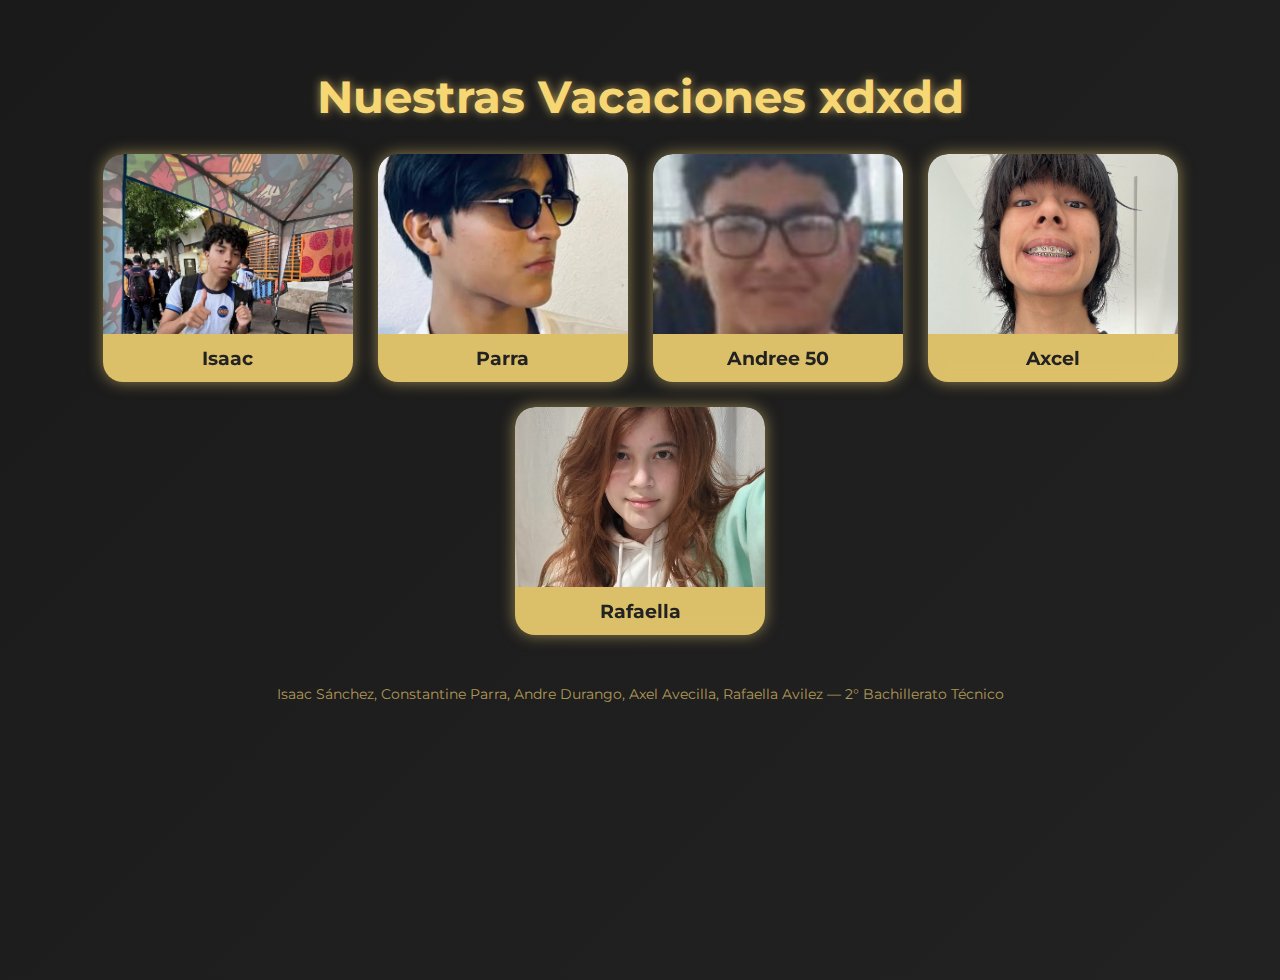
<file: index.html>
<!DOCTYPE html>
<html lang="es">
<head>
  <meta charset="UTF-8" />
  <meta name="viewport" content="width=device-width, initial-scale=1" />
  <title>Vacaciones XDXD</title>
  <link href="https://fonts.googleapis.com/css2?family=Montserrat:wght@400;700&display=swap" rel="stylesheet" />
  <link rel="stylesheet" href="estilos.css">
</head>
<body>
  <h1>Nuestras Vacaciones xdxdd</h1>

  <div class="contenedor">
    <div class="tarjeta" onclick="toggle(this)">
      <div class="imagen" style="background-image: url('ICHA.JPG');"></div>
      <div class="nombre">Isaac</div>
      <div class="contenido">
        Estas vacaciones fui a la playa con mi familia. El sol estaba perfecto, me metí al mar, jugamos vóley, y comimos ceviche frente a la brisa. Fue una experiencia de total relax.
        <div class="boton-container">
          <button onclick="event.stopPropagation(); window.location.href='isaac.html'">Ver Más</button>
        </div>
      </div>
    </div>  

    <div class="tarjeta" onclick="toggle(this)">
      <div class="imagen" style="background-image: url('PARRA.JPG');"></div>
      <div class="nombre">Parra</div>
      <div class="contenido">
        Recorrí pueblitos mágicos llenos de historia. Probé dulces tradicionales, visité museos y saqué mil fotos. Me encantó conocer nuevas culturas.
        <div class="boton-container">
          <button onclick="event.stopPropagation(); window.location.href='juego.html'">Ver Más</button>
        </div>
      </div>
    </div>

    <div class="tarjeta" onclick="toggle(this)">
      <div class="imagen" style="background-image: url('FIFTI.JPG');"></div>
      <div class="nombre">Andree 50</div>
      <div class="contenido">
        Aproveché para salir con amigos, hicimos una ruta de hamburguesas y cine. También compré ropa que quería desde hace meses. ¡Vacaciones productivas!
        <div class="boton-container">
          <button onclick="event.stopPropagation(); window.location.href='andree.html'">Ver Más</button>
        </div>
      </div>
    </div>

    <div class="tarjeta" onclick="toggle(this)">
      <div class="imagen" style="background-image: url('AXCELFREE.jpg')"></div>
      <div class="nombre">Axcel</div>
      <div class="contenido">
        Pasé tiempo con mis abuelos, cocinamos juntos y me contaron historias de su juventud. Fue muy especial y reconfortante.
        <div class="boton-container">
          <button onclick="event.stopPropagation(); window.location.href='main.html'">Ver Más</button>
        </div>
      </div>
    </div>

    <div class="tarjeta" onclick="toggle(this)">
      <div class="imagen" style="background-image: url('RAFA.jpg');"></div>
      <div class="nombre">Rafaella</div>
      <div class="contenido">
        Fui de excursión a unas cascadas con mi prima. Caminamos mucho, nos tomamos fotos en la cima y nos mojamos en el río. ¡Una aventura refrescante!
        <div class="boton-container">
          <button onclick="event.stopPropagation(); window.location.href='rafaella.html'">Ver Más</button>
        </div>
      </div>
    </div>
  </div>

  <footer>Isaac Sánchez, Constantine Parra, Andre Durango, Axel Avecilla, Rafaella Avilez — 2° Bachillerato Técnico</footer>

  <script>
    function toggle(tarjeta) {
      tarjeta.classList.toggle("abierta");
    }
  </script>
</body>
</html>
</file>
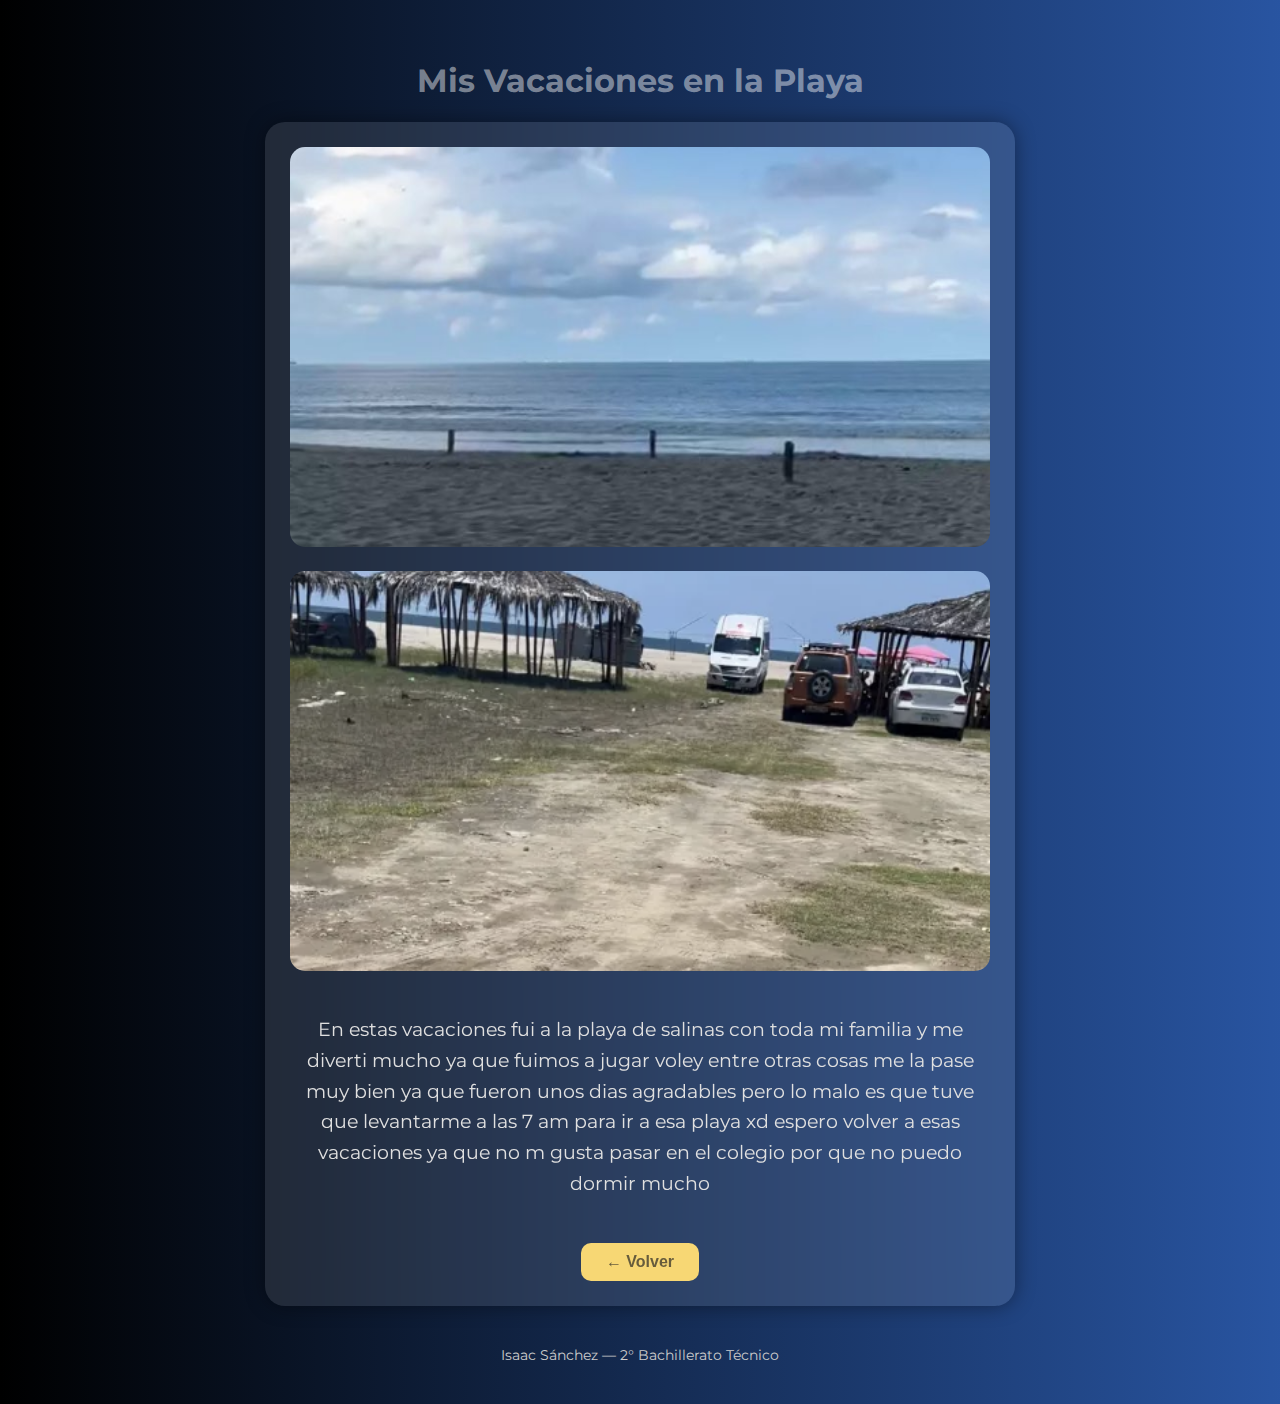
<file: isaac.html>
<!DOCTYPE html>
<html lang="es">
<head>
  <meta charset="UTF-8" />
  <meta name="viewport" content="width=device-width, initial-scale=1" />
  <title>Vacaciones de Isaac</title>
  <link href="https://fonts.googleapis.com/css2?family=Montserrat:wght@400;700&display=swap" rel="stylesheet" />
  <style>
    body {
      margin: 0;
      font-family: 'Montserrat', sans-serif;
      background: linear-gradient(to right, #000000, #114297e6);
      color: #ffffff76;
      display: flex;
      flex-direction: column;
      align-items: center;
      padding: 40px 20px;
      text-align: center;
    }
s
    h1 {
      font-size: 3rem;
      margin-bottom: 20px;
      text-shadow: 0 0 10px rgba(255, 255, 255, 0.4);
    }

    .card {
      background: rgba(255, 255, 255, 0.1);
      backdrop-filter: blur(10px);
      border-radius: 20px;
      padding: 25px;
      max-width: 700px;
      box-shadow: 0 0 20px rgba(0, 0, 0, 0.4);
    }

    .card img {
      width: 100%;
      max-height: 400px;
      object-fit: cover;
      border-radius: 15px;
      margin-bottom: 20px;
    }

    p {
      font-size: 1.2rem;
      line-height: 1.6;
      color: #e0e0e0;
    }

    .boton-volver {
      margin-top: 25px;
      padding: 10px 25px;
      font-size: 1rem;
      background-color: #f7d774;
      color: #222222ad;
      border: none;
      border-radius: 10px;
      cursor: pointer;
      font-weight: bold;
      transition: background-color 0.3s ease;
    }

    .boton-volver:hover {
      background-color: #ffe695;
    }

    footer {
      margin-top: 40px;
      font-size: 0.9rem;
      color: #cccccc;
    }

    @media (max-width: 600px) {
      h1 {
        font-size: 2rem;
      }

      .card {
        padding: 15px;
      }

      p {
        font-size: 1rem;
      }
    }
  </style>
</head>
<body>
  <h1>Mis Vacaciones en la Playa</h1>

  <div class="card">
    <img src="PROBLEMXD.jpg" alt="Playa al atardecer">
    <img src="LINDOPAISAJE.png" alt="lindo paisaje">
    <p>
   En estas vacaciones fui a la playa de salinas con toda mi familia y me diverti mucho ya que fuimos a jugar voley entre otras cosas me la pase muy bien ya que fueron unos dias agradables pero lo malo es que tuve que levantarme a las 7 am para ir a esa playa xd
  espero volver a esas vacaciones ya que no m gusta pasar en el colegio por que no puedo dormir mucho </p>
    <a href="index.html">
      <button class="boton-volver">← Volver</button>
    </a>
  </div>

  <footer>Isaac Sánchez — 2° Bachillerato Técnico</footer>
</body>
</html>
</file>
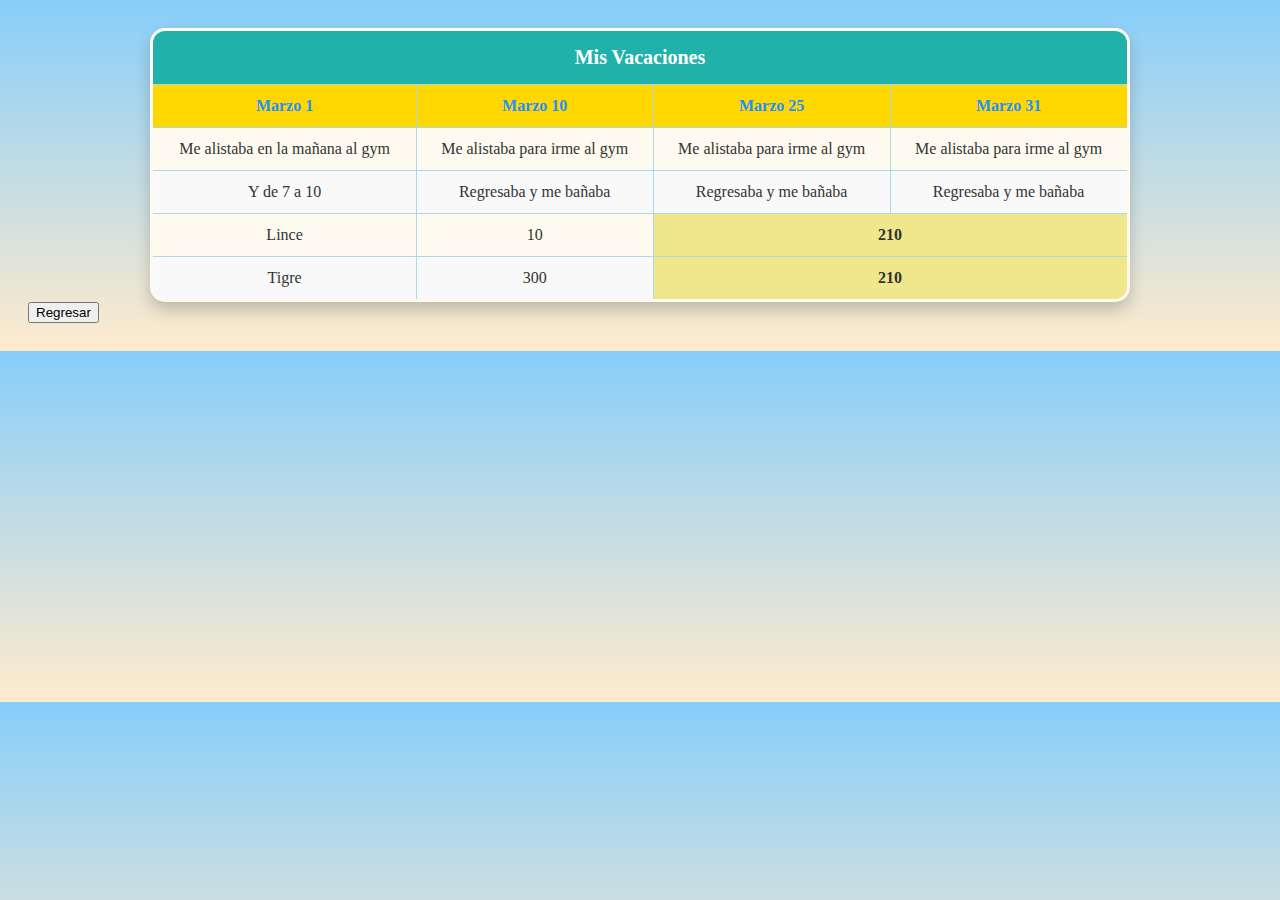
<file: juego.HTML>
<!DOCTYPE html>
<html lang="es">
<head>
  <meta charset="UTF-8" />
  <meta name="viewport" content="width=device-width, initial-scale=1.0"/>
  <title>Vacaciones en el Gym</title>
  <style>
    body {
      background: linear-gradient(to bottom, #87CEFA, #FFEBCD); /* cielo y arena */
      font-family: 'Comic Sans MS', cursive;
      color: #333;
      padding: 20px;
    }

    table {
      width: 80%;
      margin: auto;
      border-collapse: collapse;
      border: 3px solid #20B2AA;
      border-radius: 15px;
      overflow: hidden;
      box-shadow: 0 8px 16px rgba(0,0,0,0.2);
      background: #fffaf0;
    }

    th, td {
      border: 1px solid #ADD8E6;
      padding: 12px;
      text-align: center;
    }

    th {
      background-color: #FFD700;
      color: #1E90FF;
    }

    td[colspan] {
      background-color: #f0e68c;
      font-weight: bold;
    }

    tr:first-child td {
      background-color: #20B2AA;
      color: white;
      font-size: 20px;
      font-weight: bold;
      padding: 15px;
    }

    tr:nth-child(even) {
      background-color: #f9f9f9;
    }

    tr:hover {
      background-color: #e0ffff;
    }
  </style>
</head>
<body>

  <table>
    <tr>
      <td colspan="4">Mis Vacaciones</td>
    </tr>
    <tr>
      <th>Marzo 1</th>
      <th>Marzo 10</th>
      <th>Marzo 25</th>
      <th>Marzo 31</th>
    </tr>
    <tr>
      <td>Me alistaba en la mañana al gym</td>
      <td>Me alistaba para irme al gym</td>
      <td>Me alistaba para irme al gym</td>
      <td>Me alistaba para irme al gym</td>
    </tr>
    <tr>
      <td>Y de 7 a 10</td>
      <td>Regresaba y me bañaba</td>
      <td>Regresaba y me bañaba</td>
      <td>Regresaba y me bañaba</td>
    </tr>
    <tr>
      <td>Lince</td>
      <td>10</td>
      <td colspan="2">210</td>
    </tr>
    <tr>
      <td>Tigre</td>
      <td>300</td>
      <td colspan="2">210</td>
    </tr>
  </table>
<a href="index.html">
<button>Regresar</button>


</a>

</body>
</html>
</file>
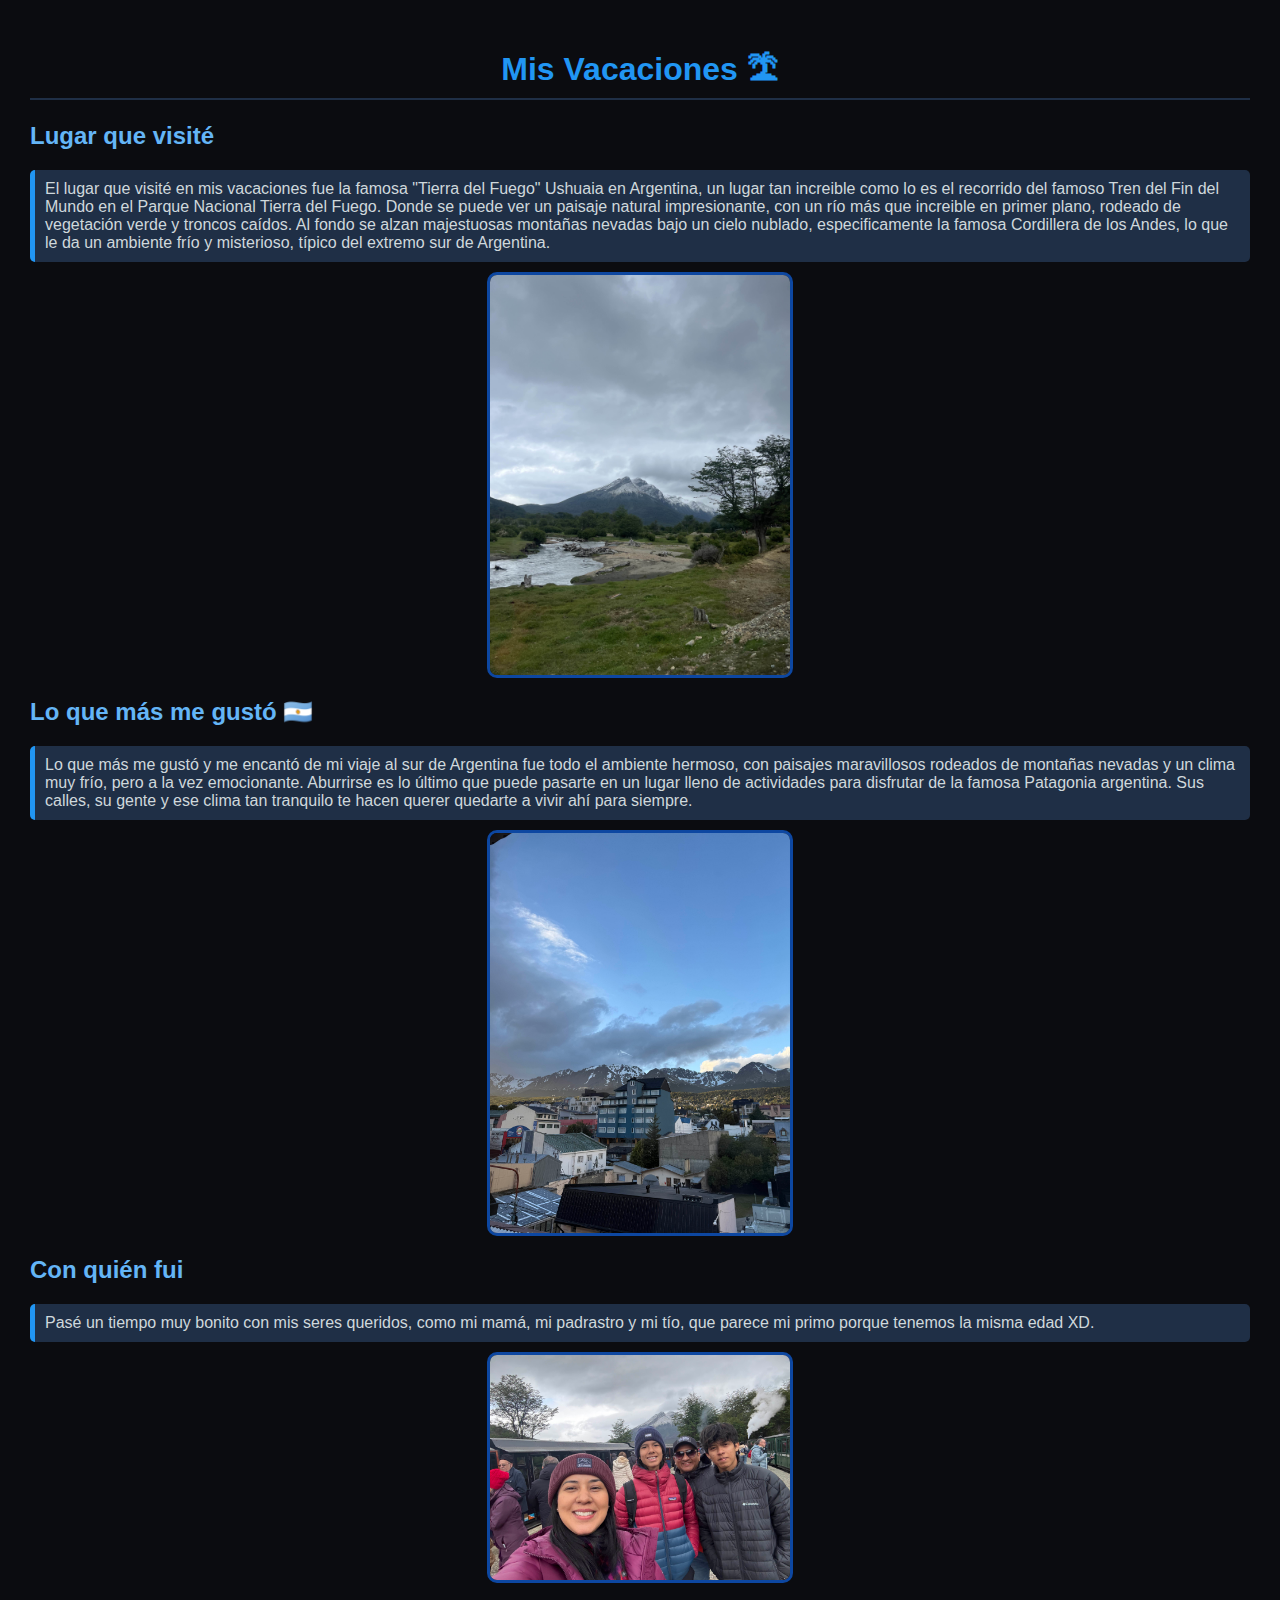
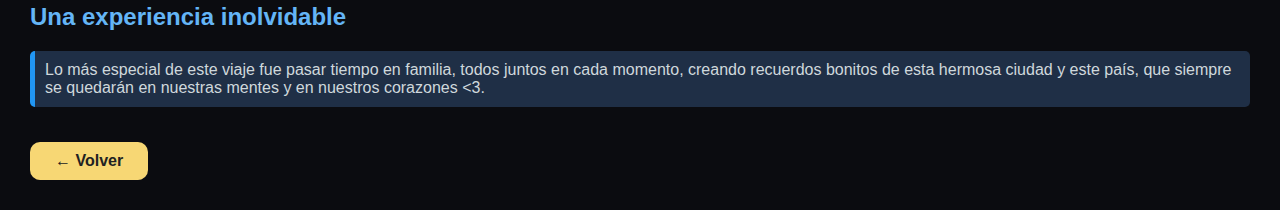
<file: main.html>
<!DOCTYPE html>
<html lang="en">
<head>
    <meta charset="UTF-8">
    <meta name="viewport" content="width=device-width, initial-scale=1.0">
    <title>Vacacioness :3</title>
    <link rel="stylesheet" href="main.css">
</head>
<body>
    <h1>Mis Vacaciones 🏝</h1>

  <h2>Lugar que visité</h2>
  <p> El lugar que visité en mis vacaciones fue la famosa "Tierra del Fuego" Ushuaia en Argentina, un lugar tan increible como lo es el recorrido del famoso Tren del Fin del Mundo en el Parque Nacional Tierra del Fuego. Donde se puede ver un paisaje natural impresionante, con un río más que increible en primer plano, rodeado de vegetación verde y troncos caídos. Al fondo se alzan majestuosas montañas nevadas bajo un cielo nublado, especificamente la famosa Cordillera de los Andes, lo que le da un ambiente frío y misterioso, típico del extremo sur de Argentina.</p>
  <img src="image.jpg" width="300">

  <h2>Lo que más me gustó 🇦🇷</h2>
  <p>Lo que más me gustó y me encantó de mi viaje al sur de Argentina fue todo el ambiente hermoso, con paisajes maravillosos rodeados de montañas nevadas y un clima muy frío, pero a la vez emocionante. Aburrirse es lo último que puede pasarte en un lugar lleno de actividades para disfrutar de la famosa Patagonia argentina. Sus calles, su gente y ese clima tan tranquilo te hacen querer quedarte a vivir ahí para siempre.</p>
  <img src="image2.jpg" width="300">

  <h2>Con quién fui</h2>
  <p>Pasé un tiempo muy bonito con mis seres queridos, como mi mamá, mi padrastro y mi tío, que parece mi primo porque tenemos la misma edad XD.</p>
  <img src="image3.jpg" width="300">

  <h2>Una experiencia inolvidable</h2>
  <p>Lo más especial de este viaje fue pasar tiempo en familia, todos juntos en cada momento, creando recuerdos bonitos de esta hermosa ciudad y este país, que siempre se quedarán en nuestras mentes y en nuestros corazones <3.

  </p>
  <a href="index.html">
   <button class="boton-volver">← Volver</button>  
   </a> 
</body>
</html>
</file>
<file: estilos.css>
body {
  font-family: 'Montserrat', sans-serif;
  margin: 0;
  padding: 40px 20px;
  background: linear-gradient(135deg, #1a1a1a, #222);
  color: #f7d774;
  text-align: center;
  min-height: 100vh;
  display: flex;
  flex-direction: column;
  align-items: center;
}

h1 {
  font-size: 2.8rem;
  margin-bottom: 30px;
  text-shadow: 0 0 10px #f7d774aa;
}

.contenedor {
  display: flex;
  flex-wrap: wrap;
  justify-content: center;
  gap: 25px;
  max-width: 1100px;
  width: 100%;
}

.tarjeta {
  background: rgba(247, 215, 116, 0.1);
  border-radius: 20px;
  backdrop-filter: blur(8px);
  box-shadow: 0 0 15px #f7d77488;
  width: 250px;
  cursor: pointer;
  overflow: hidden;
  transition: transform 0.3s ease, box-shadow 0.3s ease;
  color: #222;
  display: flex;
  flex-direction: column;
}

.tarjeta:hover {
  transform: scale(1.05);
  box-shadow: 0 0 30px #f7d774cc;
}

.imagen {
  height: 180px;
  background-size: cover;
  background-position: center;
  border-top-left-radius: 20px;
  border-top-right-radius: 20px;
  flex-shrink: 0;
}

.nombre {
  font-weight: 700;
  padding: 12px 15px;
  font-size: 1.2rem;
  background-color: #f7d774dd;
  color: #222;
  user-select: none;
}

.contenido {
  max-height: 0;
  overflow: hidden;
  transition: max-height 0.5s ease, padding 0.5s ease;
  padding: 0 15px;
  text-align: justify;
  flex-grow: 1;
  font-size: 0.9rem;
  color: #333;
}

.tarjeta.abierta .contenido {
  max-height: 300px;
  padding: 15px 15px 20px;
  color: #e3e3e3c7;
}

/* Botón bonito */
.contenido button {
  background-color: #333;
  border-radius: 12px;
  padding: 8px 16px;
  color: #f7d774;
  font-family: 'Montserrat', sans-serif;
  cursor: pointer;
  border: none;
  transition: background-color 0.3s ease;
}

.contenido button:hover {
  background-color: #f7d774;
  color: #222;
}

/* Contenedor centrado para el botón */
.boton-container {
  display: flex;
  justify-content: center;
  margin-top: 10px;
}

footer {
  margin-top: 50px;
  font-size: 14px;
  color: #f7d774aa;
  user-select: none;
}

@media (max-width: 600px) {
  .tarjeta {
    width: 90%;
  }
}
</file>
<file: main.css>
body {
  background-color: #0b0c10; 
  color: #cfd8dc; 
  font-family: Arial, sans-serif;
  margin: 20px;
  padding: 10px;
}

h1 {
  color: #2196f3; 
  text-align: center;
  border-bottom: 2px solid #1f2f46;
  padding-bottom: 10px;
}

h2 {
  color: #64b5f6; 
  margin-top: 20px;
}

p {
  background-color: #1f2f46; 
  border-left: 5px solid #2196f3;
  padding: 10px;
  margin-bottom: 10px;
  border-radius: 5px;
}

img {
  display: block;
  margin: 10px auto;
  border: 3px solid #0d47a1; 
  border-radius: 10px;
}

.boton-volver {
      margin-top: 25px;
      padding: 10px 25px;
      font-size: 1rem;
      background-color: #f7d774;
      color: #222;
      border: none;
      border-radius: 10px;
      cursor: pointer;
      font-weight: bold;
      transition: background-color 0.3s ease;
    }

    .boton-volver:hover {
      background-color: #ffe695;
       }
</file>
